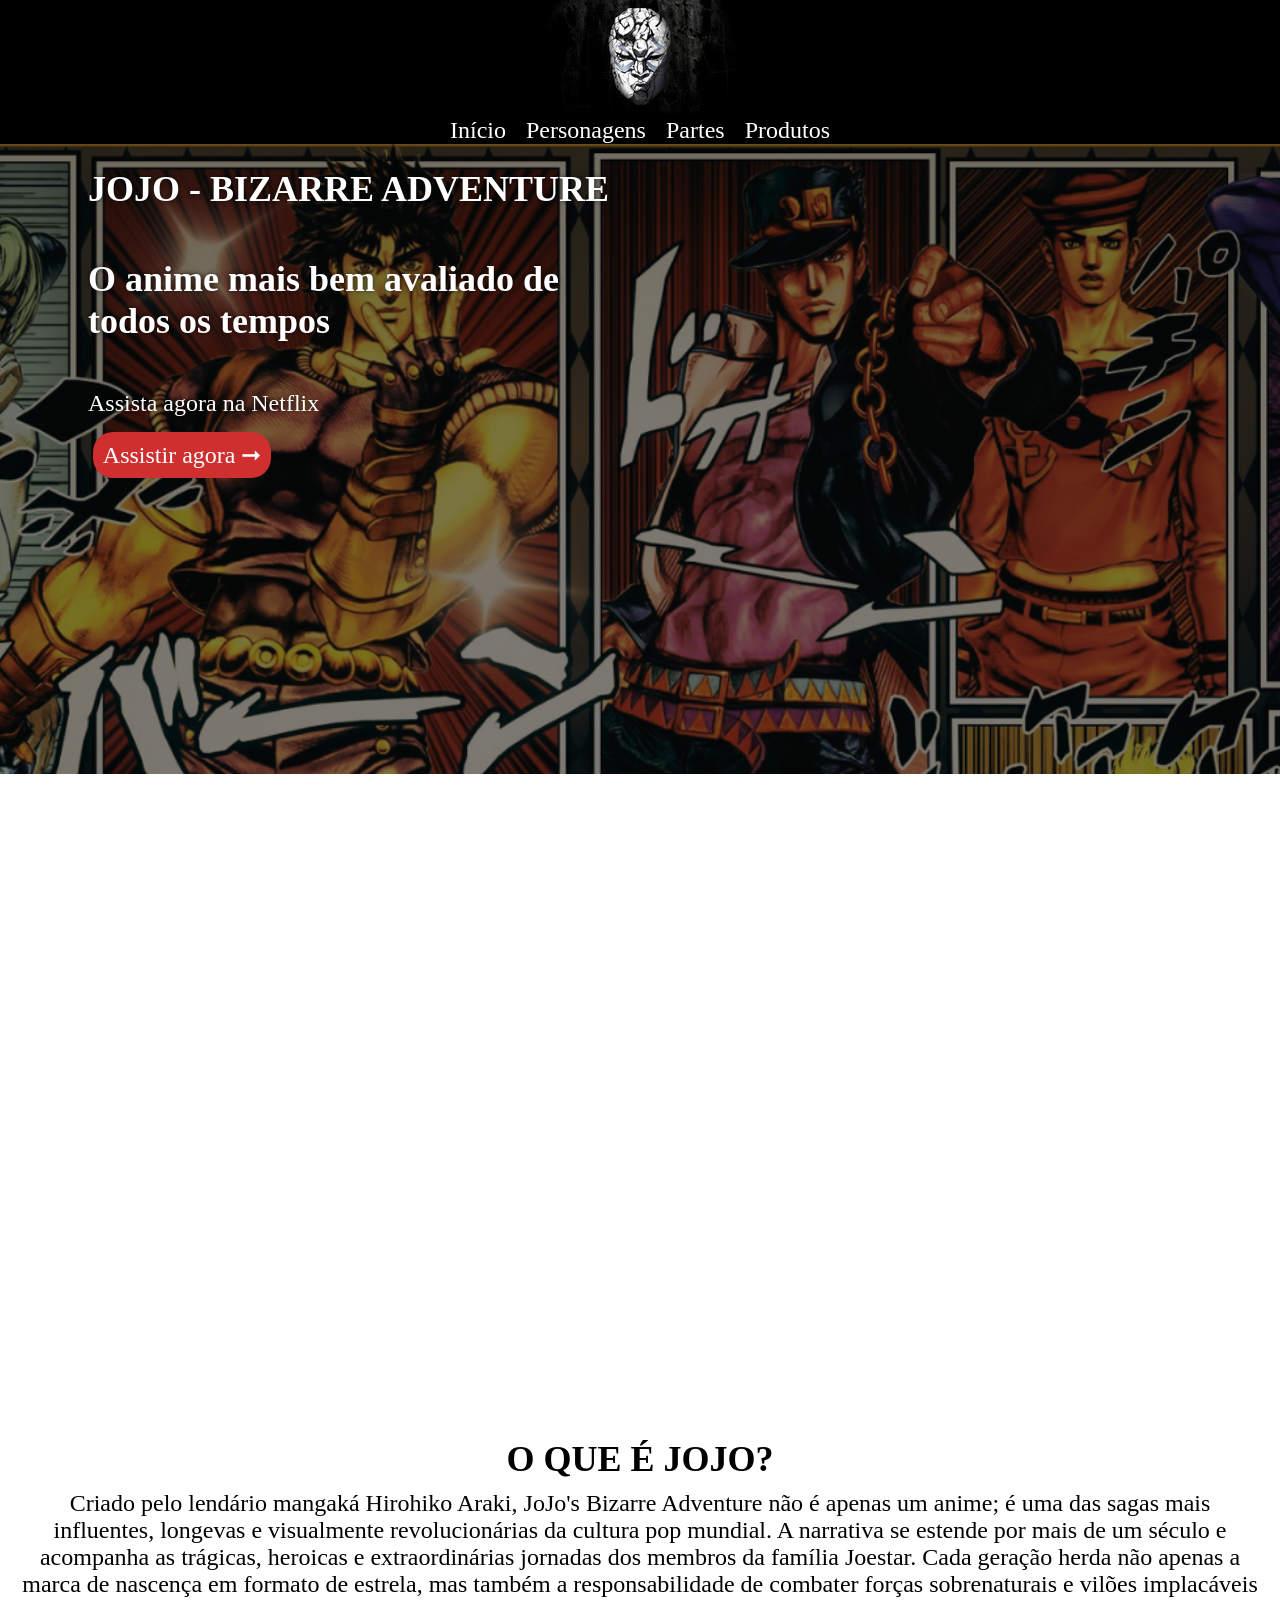
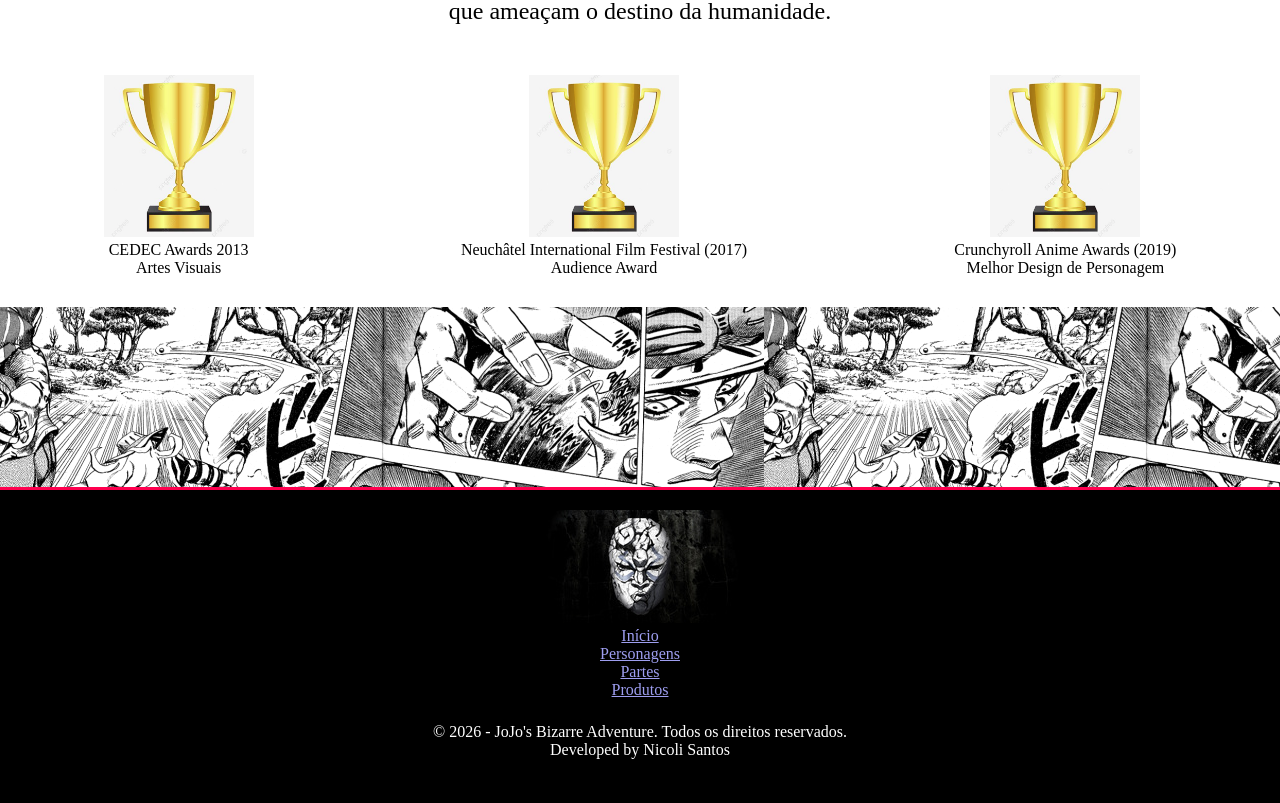
<file: index.html>
<!DOCTYPE html>
<html lang="pt-br">
<head>
    <meta charset="UTF-8">
    <meta name="viewport" content="width=device-width, initial-scale=1.0">
    <link rel="stylesheet" href="css/style.css">
    <title>JOJO - BIZARRE ADVENTURE </title>
</head>
<body>
    <header>
        <figure>
            <img id="logo" src="img/mascara_jojo.jpg" alt="Máscara de JoJo's Bizarre Adventure">
        </figure>

        <nav>
            <ul class="menu">
                <li><a href="index.html">Início</a></li>
                <li><a href="personagens.html">Personagens</a></li>
                <li><a href="partes.html">Partes </a></li>
                <li><a href="produtos.html">Produtos </a></li>
            </ul>
        </nav>
    </header>

    <section class="banner" id="banner_principal">
        <div class="texto_banner">
            <h1>JOJO - BIZARRE ADVENTURE</h1>
        <h2> O anime mais bem avaliado de todos os tempos </h2>
        <p>Assista agora na Netflix </p>
        <a href="https://www.netflix.com/br/title/82116553" target="_blank">Assistir agora &#10142;</a>
        </div>
    </section>
  
    <div class="jojo_video">
                <video muted autoplay loop preload="metadata" width="100%" >
                <source src="https://webcdn.hoolai.com/global/202608/4d5336a7e1c9bc9dcb89a3c6035998ac.mp4" type="video/mp4">
                <source src="img/video_joj.mp4">
                Seu navegador não suporta a tag de vídeo.
                </video>
            </div>
    <section id="conteudo">
        <div class="jojo" id="jojo">
            
            <div class="jojo_texto">
                <h2> O QUE É JOJO? </h2>
                <p>
                    Criado pelo lendário mangaká Hirohiko Araki, JoJo's Bizarre Adventure não é apenas um anime; é uma das sagas mais influentes, longevas e visualmente revolucionárias da cultura pop mundial. A narrativa se estende por mais de um século e acompanha as trágicas, heroicas e extraordinárias jornadas dos membros da família Joestar. Cada geração herda não apenas a marca de nascença em formato de estrela, mas também a responsabilidade de combater forças sobrenaturais e vilões implacáveis que ameaçam o destino da humanidade.
                </p>


            </div>
            
        </div>
    </section>

    <section id="premios">
    <div class="premios">
        <div class="imagem_premio">
            <figure>
                <img src="img/trofeu.png" alt="Trofeu">
            </figure>
        </div>  
        <div class="titulo_trofeu">
            <p> CEDEC Awards 2013 </p>
            <p> Artes Visuais </p>
        </div>           
    </div>

    <div class="premios">
        <div class="imagem_premio">
            <figure>
                <img src="img/trofeu.png" alt="Trofeu">
            </figure>
        </div>  
        <div class="titulo_trofeu">
            <p> Neuchâtel International Film Festival (2017) </p>
            <p>  Audience Award </p>
        </div>           
    </div>

    <div class="premios">
        <div class="imagem_premio">
            <figure>
                <img src="img/trofeu.png" alt="Trofeu">
            </figure>
        </div>  
        <div class="titulo_trofeu">
            <p> Crunchyroll Anime Awards (2019) </p>
            <p>  Melhor Design de Personagem </p>
        </div>           
    </div>

    </section>

    <section class="img_manga">
        
    </section>

   

    <hr class="linha-divisoria" style="width: 100%; margin:0;">
    <footer>
        <figure>
            <img src="img/mascara_jojo.jpg" alt="mascara de JoJo's Bizarre Adventure">
        </figure>

        <div class="rodape_links">
            <ul>
                    <li><a href="index.html">Início</a></li>
                    <li><a href="personagens.html">Personagens</a></li>
                    <li><a href="partes.html">Partes</a></li>
                    <li><a href="produtos.html">Produtos</a></li>
                </ul>
        </div>

        <div class="rodape_texto">
            <p>&copy; 2026 - JoJo's Bizarre Adventure. Todos os direitos reservados.</p>
            <p>Developed by Nicoli Santos</p>
        </div>
    </footer>
</body>
</html>
</file>
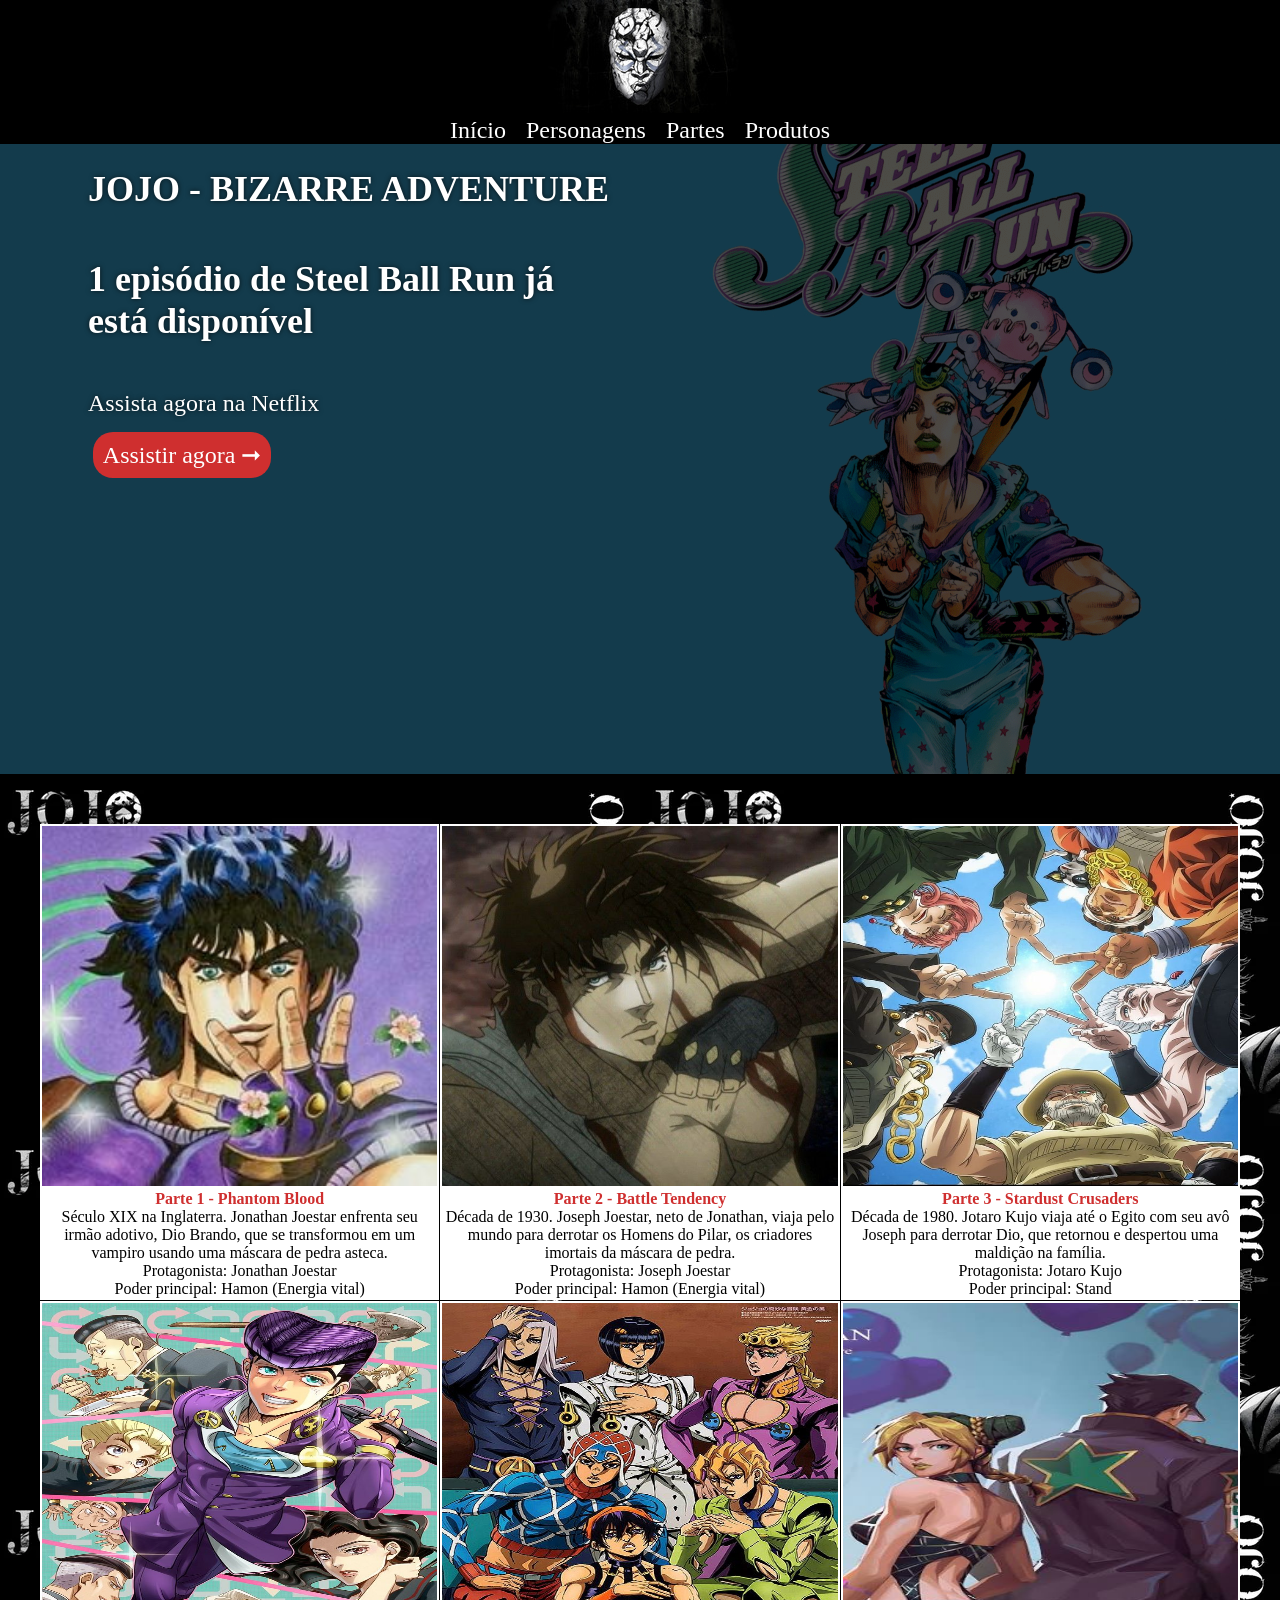
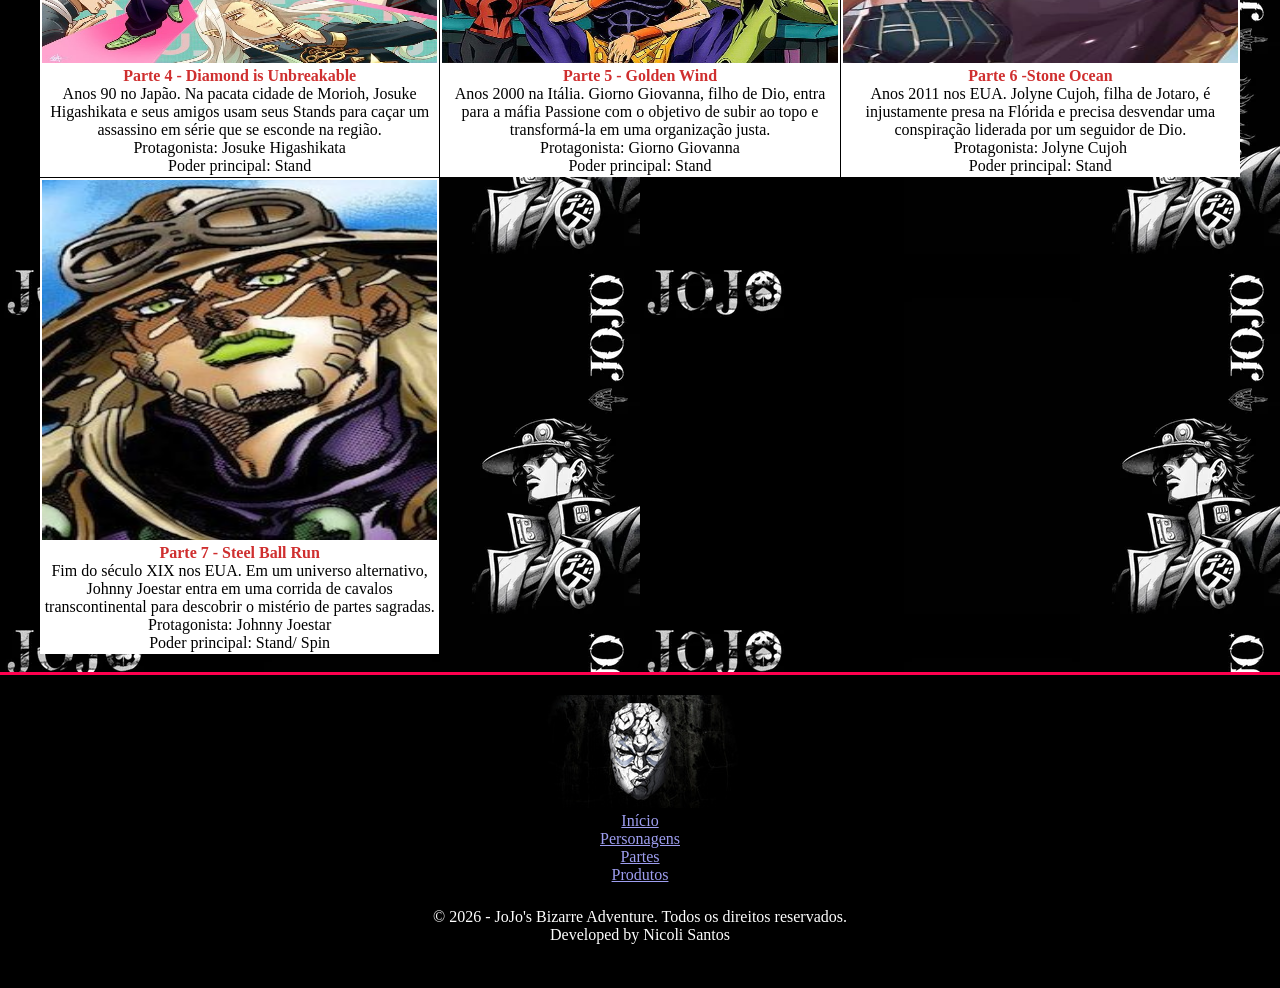
<file: partes.html>
<!DOCTYPE html>
<html lang="pt-br">
<head>
    <meta charset="UTF-8">
    <meta name="viewport" content="width=device-width, initial-scale=1.0">
    <link rel="stylesheet" href="css/style.css">
    <title>Partes: JOJO - BIZARRE ADVENTURE </title>
</head>
<body>
    <header>
        <figure>
            <img id="logo" src="img/mascara_jojo.jpg" alt="Máscara de JoJo's Bizarre Adventure">
        </figure>

        <nav>
            <ul class="menu">
                <li><a href="index.html">Início</a></li>
                <li><a href="personagens.html">Personagens</a></li>
                <li><a href="partes.html">Partes </a></li>
                <li><a href="produtos.html">Produtos </a></li>
            </ul>
        </nav>
    </header>

    <section class="banner">
        <div class="texto_banner">
            <h1>JOJO - BIZARRE ADVENTURE</h1>
        <h2> 1 episódio de Steel Ball Run já está disponível </h2>
        <p>Assista agora na Netflix </p>
        <a href="https://www.netflix.com/br/title/82116553" target="_blank">Assistir agora &#10142;</a>
        </div>
    </section>
    <section id="grid_partes" id="partes">
        <div class="grid">
                <div class="partes">
                    <figure>
                        <img src="img/jojo1.jpg" alt="">
                    </figure>
                    <strong>Parte 1 - Phantom Blood </strong>
                    <p> 
                         Século XIX na Inglaterra. Jonathan Joestar enfrenta seu irmão adotivo, Dio Brando, que se transformou em um vampiro usando uma máscara de pedra asteca.
                    </p>
                    <p> Protagonista: Jonathan Joestar</p>
                    <p> Poder principal: Hamon (Energia vital) </p>
                </div>

                <div class="partes">
                    <figure>
                        <img src="img/jojo2.jpg" alt="">
                    </figure>
                    <strong>Parte 2 - Battle Tendency </strong>
                    <p>
                        Década de 1930. Joseph Joestar, neto de Jonathan, viaja pelo mundo para derrotar os Homens do Pilar, os criadores imortais da máscara de pedra.
                    </p>
                    <p> Protagonista: Joseph Joestar</p>
                    <p> Poder principal: Hamon (Energia vital) </p>
                </div>

                <div class="partes">
                    <figure>
                        <img src="img/jojo3.jpg" alt="">
                    </figure>
                    <strong>Parte 3 - Stardust Crusaders</strong>
                    <p>
                        Década de 1980. Jotaro Kujo viaja até o Egito com seu avô Joseph para derrotar Dio, que retornou e despertou uma maldição na família.
                    </p>
                    <p> Protagonista: Jotaro Kujo</p>
                    <p> Poder principal: Stand </p>
                </div>


                <div class="partes">
                    <figure>
                        <img src="img/jojo4.jpg" alt="">
                    </figure>
                    <strong>Parte 4 - Diamond is Unbreakable </strong>
                    <p>
                        Anos 90 no Japão. Na pacata cidade de Morioh, Josuke Higashikata e seus amigos usam seus Stands para caçar um assassino em série que se esconde na região.
                    </p>
                    <p> Protagonista: Josuke Higashikata</p>
                    <p> Poder principal: Stand </p>
               
                </div>

                <div class="partes">
                    <figure>
                        <img src="img/jojo5.jpg" alt="">
                    </figure>
                    <strong>Parte 5 - Golden Wind </strong>
                    <p>
                        Anos 2000 na Itália. Giorno Giovanna, filho de Dio, entra para a máfia Passione com o objetivo de subir ao topo e transformá-la em uma organização justa.
                    </p>
                    <p> Protagonista: Giorno Giovanna</p>
                    <p> Poder principal: Stand </p>
                </div>


                <div class="partes">
                    <figure>
                        <img src="img/jojo6.jpeg" alt="">
                    </figure>
                    <strong>Parte 6 -Stone Ocean </strong>
                    <p>
                        Anos 2011 nos EUA. Jolyne Cujoh, filha de Jotaro, é injustamente presa na Flórida e precisa desvendar uma conspiração liderada por um seguidor de Dio.
                    </p>
                    <p> Protagonista: Jolyne Cujoh</p>
                    <p> Poder principal: Stand </p>
                </div>


                <div class="partes">
                    <figure>
                        <img src="img/jojo7.jpg" alt="">
                    </figure>
                    <strong>Parte 7 - Steel Ball Run </strong>
                    <p>
                        Fim do século XIX nos EUA. Em um universo alternativo, Johnny Joestar entra em uma corrida de cavalos transcontinental para descobrir o mistério de partes sagradas.
                    </p>
                    <p> Protagonista: Johnny Joestar</p>
                    <p> Poder principal: Stand/ Spin </p>
                </div>

        </div>  /<!-- fim grid -->
        
    </section>

    

    <hr class="linha-divisoria" style="width: 100%; margin:0;">
    <footer>
        <figure>
            <img src="img/mascara_jojo.jpg" alt="mascara de JoJo's Bizarre Adventure">
        </figure>

        <div class="rodape_links">
            <ul>
                    <li><a href="index.html">Início</a></li>
                    <li><a href="personagens.html">Personagens</a></li>
                    <li><a href="partes.html">Partes</a></li>
                    <li><a href="produtos.html">Produtos</a></li>
                </ul>
        </div>

        <div class="rodape_texto">
            <p>&copy; 2026 - JoJo's Bizarre Adventure. Todos os direitos reservados.</p>
            <p>Developed by Nicoli Santos</p>
        </div>
    </footer>
</body>
</html>
</file>
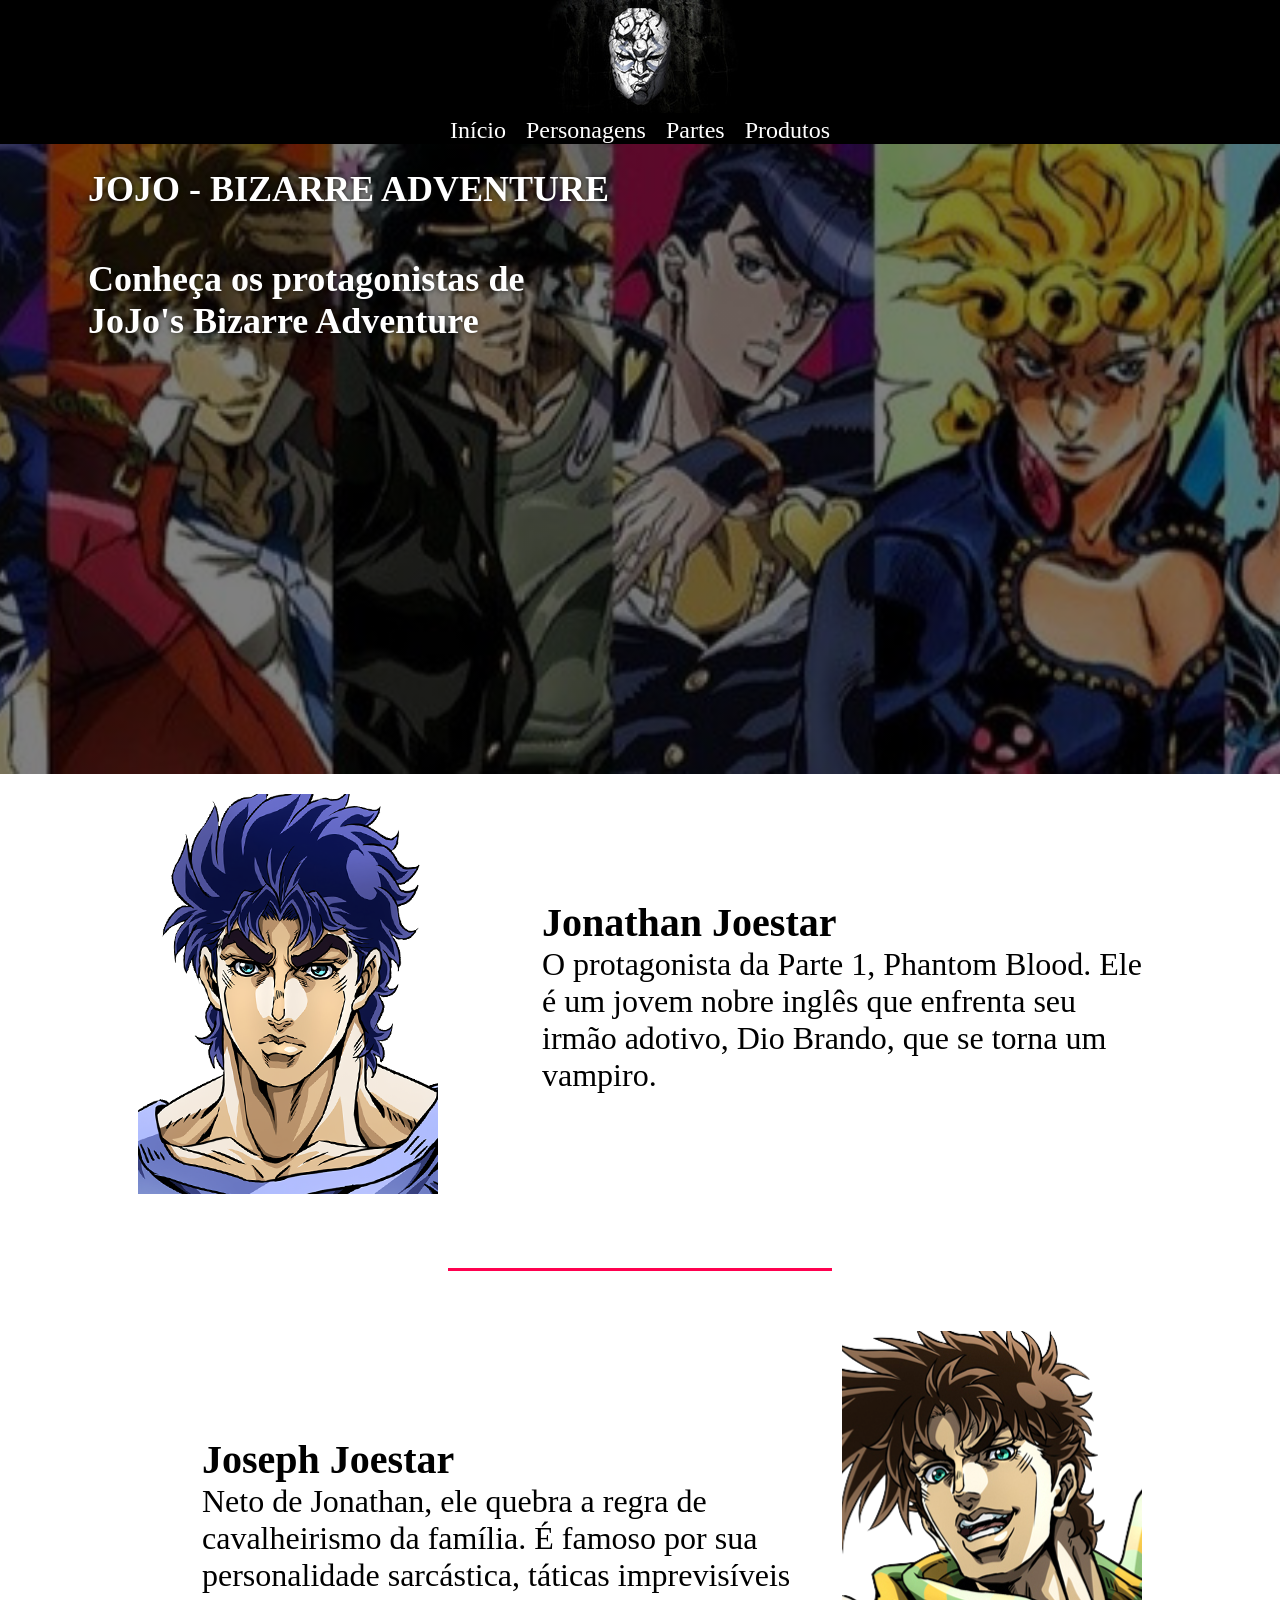
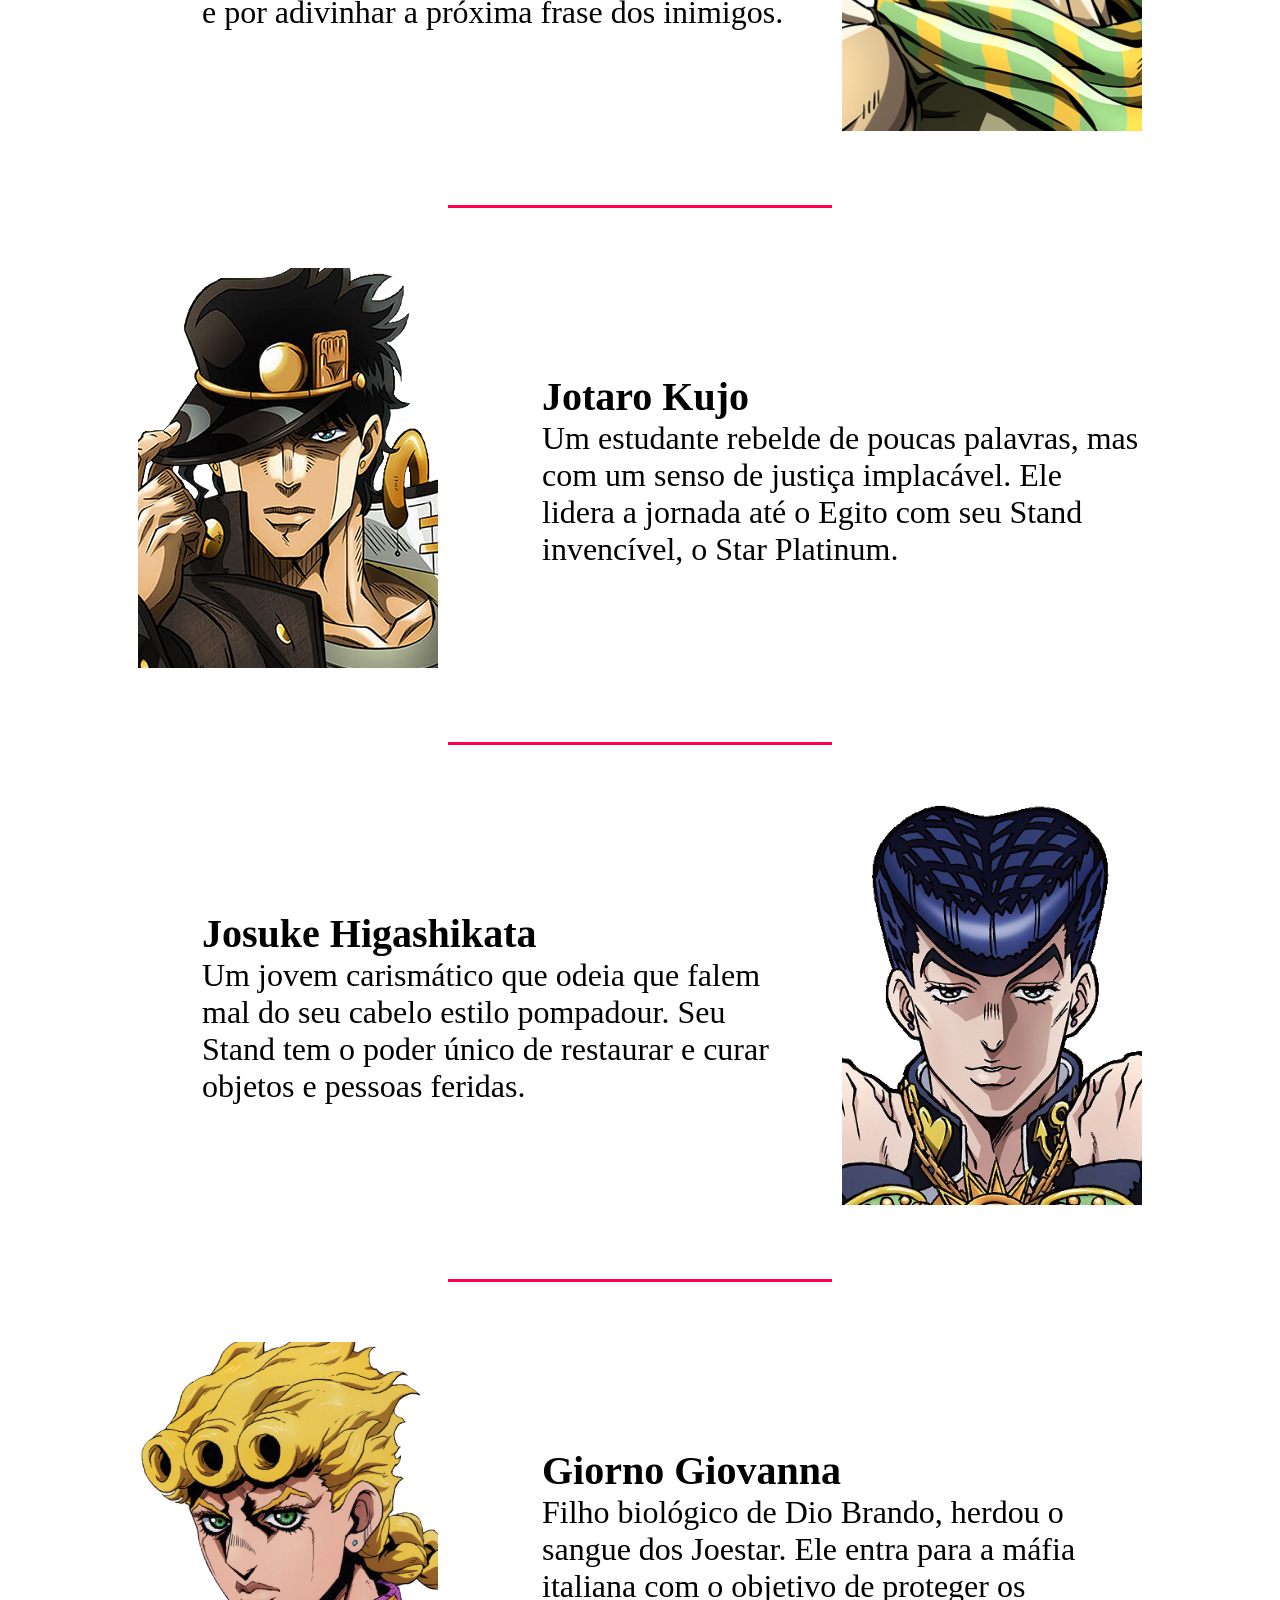
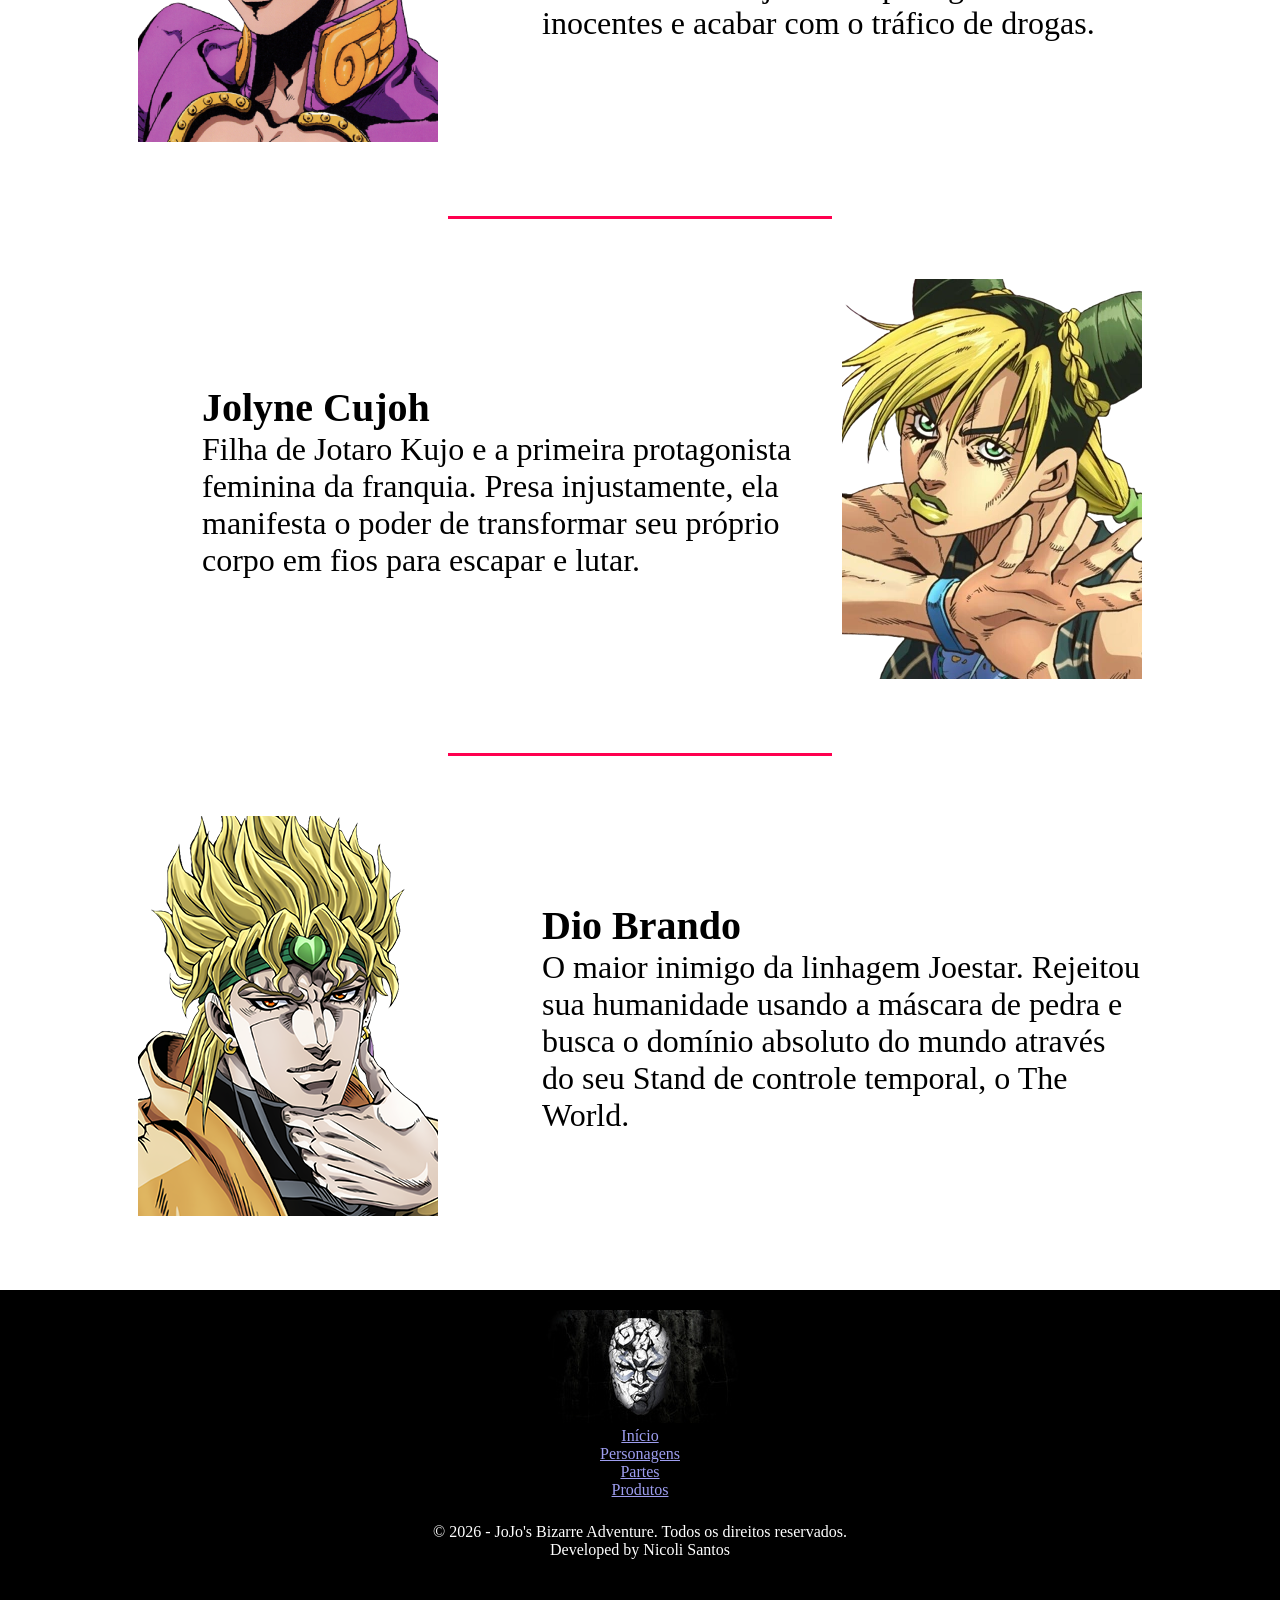
<file: personagens.html>
<!DOCTYPE html>
<html lang="pt-br">
<head>
    <meta charset="UTF-8">
    <meta name="viewport" content="width=device-width, initial-scale=1.0">
    <link rel="stylesheet" href="css/style.css">
    <title> Personagens: JOJO- BIZARRE ADVENTURE </title>
</head>
<body>
    <header>
        <figure>
            <img id="logo" src="img/mascara_jojo.jpg" alt="Máscara de JoJo's Bizarre Adventure">
        </figure>

        <nav>
            <ul class="menu">
                <li><a href="index.html">Início</a></li>
                <li><a href="personagens.html">Personagens</a></li>
                <li><a href="partes.html">Partes </a></li>
                <li><a href="produtos.html">Produtos </a></li>
            </ul>
        </nav>
    </header>

    <section class="banner" id="banner_personagens">
        <div class="texto_banner">
            <h1>JOJO - BIZARRE ADVENTURE</h1>
        <h2> Conheça os protagonistas de JoJo's Bizarre Adventure </h2>
        </div>
    </section>
   

    <section class="personagens">

        
        <div class="personagem">
            <div class="foto_personagem">
                <img src="img/jonathan.png" alt="Jonathan Joestar">
            </div>
            <div class="texto_personagem">
                <strong class="titulo_personagem">Jonathan Joestar</strong>
                <p> O protagonista da Parte 1, Phantom Blood. Ele é um jovem nobre inglês que enfrenta seu irmão adotivo, Dio Brando, que se torna um vampiro.</p>
            </div>
        </div>

        <hr class="linha-divisoria">

         <div class="personagem">
            
            <div class="texto_personagem">
                <strong class="titulo_personagem">Joseph Joestar</strong>
                <p> Neto de Jonathan, ele quebra a regra de cavalheirismo da família. É famoso por sua personalidade sarcástica, táticas imprevisíveis e por adivinhar a próxima frase dos inimigos.</p>
            </div>
            <div class="foto_personagem">
                <img src="img/joseph_2.png" alt="Joseph Joestar">
            </div>
        </div>

        <hr class="linha-divisoria">

         <div class="personagem">
             <div class="foto_personagem">
                <img src="img/jotaro.png" alt="Jotaro Kujo">
            </div>
            <div class="texto_personagem">
                <strong class="titulo_personagem">Jotaro Kujo</strong>
                <p>Um estudante rebelde de poucas palavras, mas com um senso de justiça implacável. Ele lidera a jornada até o Egito com seu Stand invencível, o Star Platinum.</p>
            </div>
        </div>

        <hr class="linha-divisoria">

         <div class="personagem">
            
            <div class="texto_personagem">
                <strong class="titulo_personagem">Josuke Higashikata</strong>
                <p> Um jovem carismático que odeia que falem mal do seu cabelo estilo pompadour. Seu Stand tem o poder único de restaurar e curar objetos e pessoas feridas.</p>
            </div>
            <div class="foto_personagem">
                <img src="img/Josuke.png" alt="Josuke Higashikata">
            </div>
        </div>

        <hr class="linha-divisoria">

         <div class="personagem">
             <div class="foto_personagem">
                <img src="img/giorno.png" alt="Giorno Giovanna">
            </div>
            <div class="texto_personagem">
                <strong class="titulo_personagem">Giorno Giovanna</strong>
                <p>Filho biológico de Dio Brando, herdou o sangue dos Joestar. Ele entra para a máfia italiana com o objetivo de proteger os inocentes e acabar com o tráfico de drogas.</p>
            </div>
        </div>

         <hr class="linha-divisoria">

         <div class="personagem">
            
            <div class="texto_personagem">
                <strong class="titulo_personagem">Jolyne Cujoh</strong>
                <p> Filha de Jotaro Kujo e a primeira protagonista feminina da franquia. Presa injustamente, ela manifesta o poder de transformar seu próprio corpo em fios para escapar e lutar.</p>
            </div>
            <div class="foto_personagem">
                <img src="img/jolyne.png" alt="Jolyne Cujoh">
            </div>
        </div>

          <hr class="linha-divisoria">

         <div class="personagem">
             <div class="foto_personagem">
                <img src="img/dio.png" alt="Dio Brando">
            </div>
            <div class="texto_personagem">
                <strong class="titulo_personagem">Dio Brando</strong>
                <p> O maior inimigo da linhagem Joestar. Rejeitou sua humanidade usando a máscara de pedra e busca o domínio absoluto do mundo através do seu Stand de controle temporal, o The World.</p>
            </div>
        </div>

    </section>



    <footer>
        <figure>
            <img src="img/mascara_jojo.jpg" alt="mascara de JoJo's Bizarre Adventure">
        </figure>

        <div class="rodape_links">
            <ul>
                    <li><a href="index.html">Início</a></li>
                    <li><a href="personagens.html">Personagens</a></li>
                    <li><a href="partes.html">Partes</a></li>
                    <li><a href="produtos.html">Produtos</a></li>
                </ul>
        </div>

        <div class="rodape_texto">
            <p>&copy; 2026 - JoJo's Bizarre Adventure. Todos os direitos reservados.</p>
            <p>Developed by Nicoli Santos</p>
        </div>
    </footer>
</body>
</html>
</file>
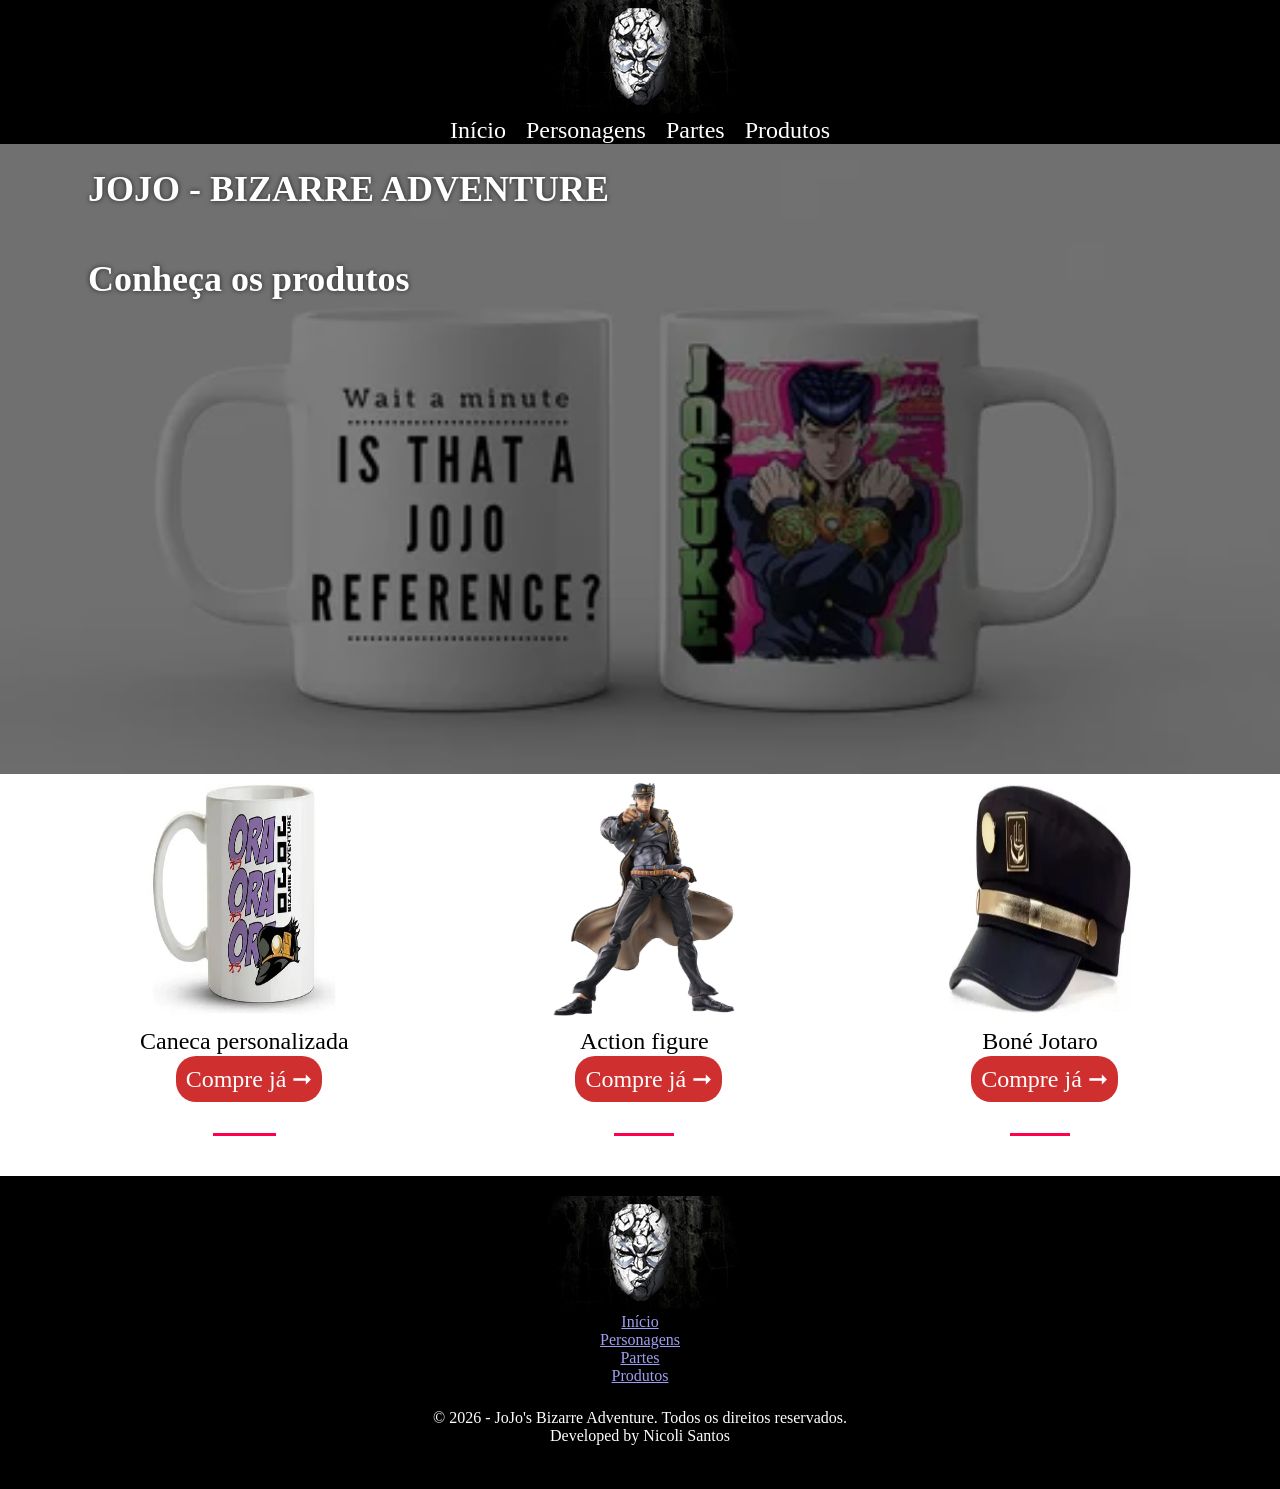
<file: produtos.html>
<!DOCTYPE html>
<html lang="pt-br">
<head>
    <meta charset="UTF-8">
    <meta name="viewport" content="width=device-width, initial-scale=1.0">
    <link rel="stylesheet" href="css/style.css">
    <title> Produtos: JOJO- BIZARRE ADVENTURE </title>
</head>
<body>
    <header>
        <figure>
            <img id="logo" src="img/mascara_jojo.jpg" alt="Máscara de JoJo's Bizarre Adventure">
        </figure>

        <nav>
            <ul class="menu">
                <li><a href="index.html">Início</a></li>
                <li><a href="personagens.html">Personagens</a></li>
                <li><a href="partes.html">Partes </a></li>
                <li><a href="produtos.html">Produtos </a></li>
            </ul>
        </nav>
    </header>

    <section class="banner" id="banner_produtos">
        <div class="texto_banner">
            <h1>JOJO - BIZARRE ADVENTURE</h1>
        <h2> Conheça os produtos </h2>
        </div>
    </section>
   

    <section id="produtos">
        <div class="produto">
                <div class="produto_imagem">
                    <figure>
                        <img src="img/caneca.jpeg" alt="Caneta Jotaro">
                    </figure>
                </div>
                <div class="produto_desc">
                    <p>Caneca personalizada </p>
                    <p class="link_compra">
                        <a href="https://share.google/Rz6SF1QCmLFBUn0lW">Compre já &#10142;</a>
                    </p>
                    <hr class="linha-divisoria">
                </div>
            </div>
            
            <div class="produto">
                <div class="produto_imagem">
                    <figure>
                        <img src="img/action.jpg" alt="Action figure">
                    </figure>
                </div>
                <div class="produto_desc">
                    <p>Action figure</p>
                     <p class="link_compra">
                        <a href="https://share.google/pZxLql63SutgjiTYQ">Compre já &#10142;</a>
                    </p>
                    <hr class="linha-divisoria">
                </div>
            </div>


            <div class="produto">
                <div class="produto_imagem">
                    <figure>
                        <img src="img/bone.png" alt="Boné">
                    </figure>
                </div>
                <div class="produto_desc">
                    <p>Boné Jotaro</p>
                     <p class="link_compra">
                        <a href="https://share.google/e9bgWlQQHhbS8Itz1">Compre já &#10142;</a>
                    </p>
                    <hr class="linha-divisoria">
                </div>
            </div>

    </section>



    <footer>
        <figure>
            <img src="img/mascara_jojo.jpg" alt="mascara de JoJo's Bizarre Adventure">
        </figure>

        <div class="rodape_links">
            <ul>
                    <li><a href="index.html">Início</a></li>
                    <li><a href="personagens.html">Personagens</a></li>
                    <li><a href="partes.html">Partes</a></li>
                    <li><a href="produtos.html">Produtos</a></li>
                </ul>
        </div>

        <div class="rodape_texto">
            <p>&copy; 2026 - JoJo's Bizarre Adventure. Todos os direitos reservados.</p>
            <p>Developed by Nicoli Santos</p>
        </div>
    </footer>
</body>
</html>
</file>
<file: css/style.css>
*{
    padding: 0;
    margin: 0;
    border: 0;
}

html {
    scroll-behavior: smooth;
}

header{
    background-color: #000;
    text-align: center;
    width: 100%;
}

.menu{
    display: flex;
    justify-content: center;
    gap: 20px;
    list-style: none;
}

.menu a{
    color: #fff;
    text-decoration: none;
    font-size: 1.5rem;
    transition: text-shadow 0.3s ease-in-out, color 0.3s ease;
}

.menu a:hover{
    color: rgb(148, 142, 142);
    text-shadow: 0 0 1px rgba(255, 255, 255, 0.8), 
               0 0 20px rgba(255, 255, 255, 0.4);
}

.banner{
    background-image: linear-gradient(rgba(0, 0, 0, 0.7), rgba(0, 0, 0, 0.7)), url(../img/steel-ball-run.jpg); /*pra tela partes*/
    background-size: cover;
    background-position: center;
    background-repeat: no-repeat;
    width: 100%;
    height: 70vh;
    text-align: center;
}

.texto_banner {
    flex-basis: 45%; 
    max-width: 45%;
    margin-left: 5%; 
    text-align: left; 
    font-size: 1.5rem;
}

.texto_banner h1, .texto_banner h2, .texto_banner p{
    color: #fff;
    text-shadow: 0 0 5px rgba(0, 0, 0, 0.7);
    flex-basis: 30%;
    padding: 1.5rem;  
}

.texto_banner a, .produto a{
    text-decoration: none;
    padding: 10px;
    border-radius: 20px;
    background-color: rgb(207, 47, 47);
    color: #fff;
    margin-left: 5%;
}
#grid_partes{
    background-image: url(../img/footer.jpg);
    text-align: center;
    padding-top: 50px;
}

.grid {
    display: grid;
    grid-template-columns: repeat(auto-fill, minmax(300px, 1fr));
    grid-gap: 1px;
    max-width: 1200px;
    margin: 0 auto;
}

.grid div {
    background-color: #fff;
    text-align: center;
    padding: 2px;
}

.partes img{ 
    width: 100%;
    height: 360px;
}

.partes strong{
    color: rgb(207, 47, 47);
}

footer{
    background-color: #000;
    text-align: center;
    padding: 20px;
}

.rodape_texto{
    color: #fff;
    text-shadow: 0 0 5px rgba(0, 0, 0, 0.7);
    padding: 1.5rem;  
}

footer ul li a{
    color: rgb(158, 158, 240);
}

/* //////////////////// INDEXXXX --------------------- */

#banner_principal{
    background-image: linear-gradient(rgba(0, 0, 0, 0.5), rgba(0, 0, 0, 0.5)), url(../img/banner_principal.png);
}

#jojo{
    display: flex;
    justify-content: center;
    text-align: center;
}
.jojo_texto{
    font-size: 1.5rem;
    margin: 20px;
}

.jojo_texto h2{
    margin-bottom: 10px;
}
.jojo_imagem img{
    width: 100%;
}

.img_manga{
    background-image: url(../img/manga_cena.jpeg);
    height: 20vh;
}

#premios{
    display: flex;
    justify-content: space-around;
    text-align: center;
    margin-top: 30px;
    margin-bottom: 30px;
}

.imagem_premio img{ 
    width: 150px;
}



/* ------------------ PERSONAGENS ------------------ */
#banner_personagens{
    background-image: linear-gradient(rgba(0, 0, 0, 0.5), rgba(0, 0, 0, 0.5)), url(../img/personagens.jpg);
}
.personagem{
    display: flex; 
    flex-wrap: wrap; 
    align-items: center; 
    justify-content: center; 
    margin-bottom: 50px;
}

.foto_personagem img{
    border-radius: 20px;
    padding: 20px; 
    box-sizing: border-box;
}

.texto_personagem{
    max-width: 50%;
    margin-left: 5%; 
    padding: 20px; 
    box-sizing: border-box;
    font-size: 2rem;
}



.titulo_personagem{
    font-size: 2.5rem;
    margin-top: 40px;
    margin-bottom: px;
}

.linha-divisoria {
    display: block;
    border: none;          
    height: 3px;           
    background-color: #ff004f; 
    margin: 40px auto;     
    width: 30%;          
    clear: both;  
}


/* /////////////////////// Produtos //////////////////// */

#produtos{
    display: flex;
    max-width: 1000px;
    justify-content: space-between;
    text-align: center;
    margin: auto;

}
.produto{
    border-radius: 20px;
    box-shadow: 0,0,0,0.4 #000;
}

.produto_imagem img{
    width: 200px;
    height: 250px;
}

.produto_desc p{
    font-size: 1.5rem;
}

.link_compra{
    margin: 10px;
}

#banner_produtos{
    background-image:linear-gradient(rgba(0, 0, 0, 0.5), rgba(0, 0, 0, 0.5)), url(../img/banner_prod.png);
}



@media (min-width:200px) and (max-width: 768px){
    .banner{
        width: 100% auto;
        height: auto;
        min-height: 55vh;
        background-image: url(../img/sbr_clrr_suave.jpg);
    }
    .texto_banner{
        flex-basis: 100%;
        max-width: 100%;
        margin-left: 0;
        text-align: center;
        font-size: 1rem;
    }

    .texto_personagem{
        max-width: 80%;
        padding: 10%;
          
    }

    .texto_personagem{
        font-size: 21px;
    }

    .linha-divisoria {    
    width: 80px;          
}
    .menu a{
        font-size: 1rem;
    }

    .partes{
        margin-top: 10px;
    }

    /* ////////////////produto/////////////// */

    #produtos, #jojo, #premios{
        display: flex;
        flex-direction: column;
    }


    /* /////////////////// index /////////////////// */
    .jojo_imagem{
        width: 100%;
    }

    .premios{
        margin-top: 20px;
    }
}
</file>
